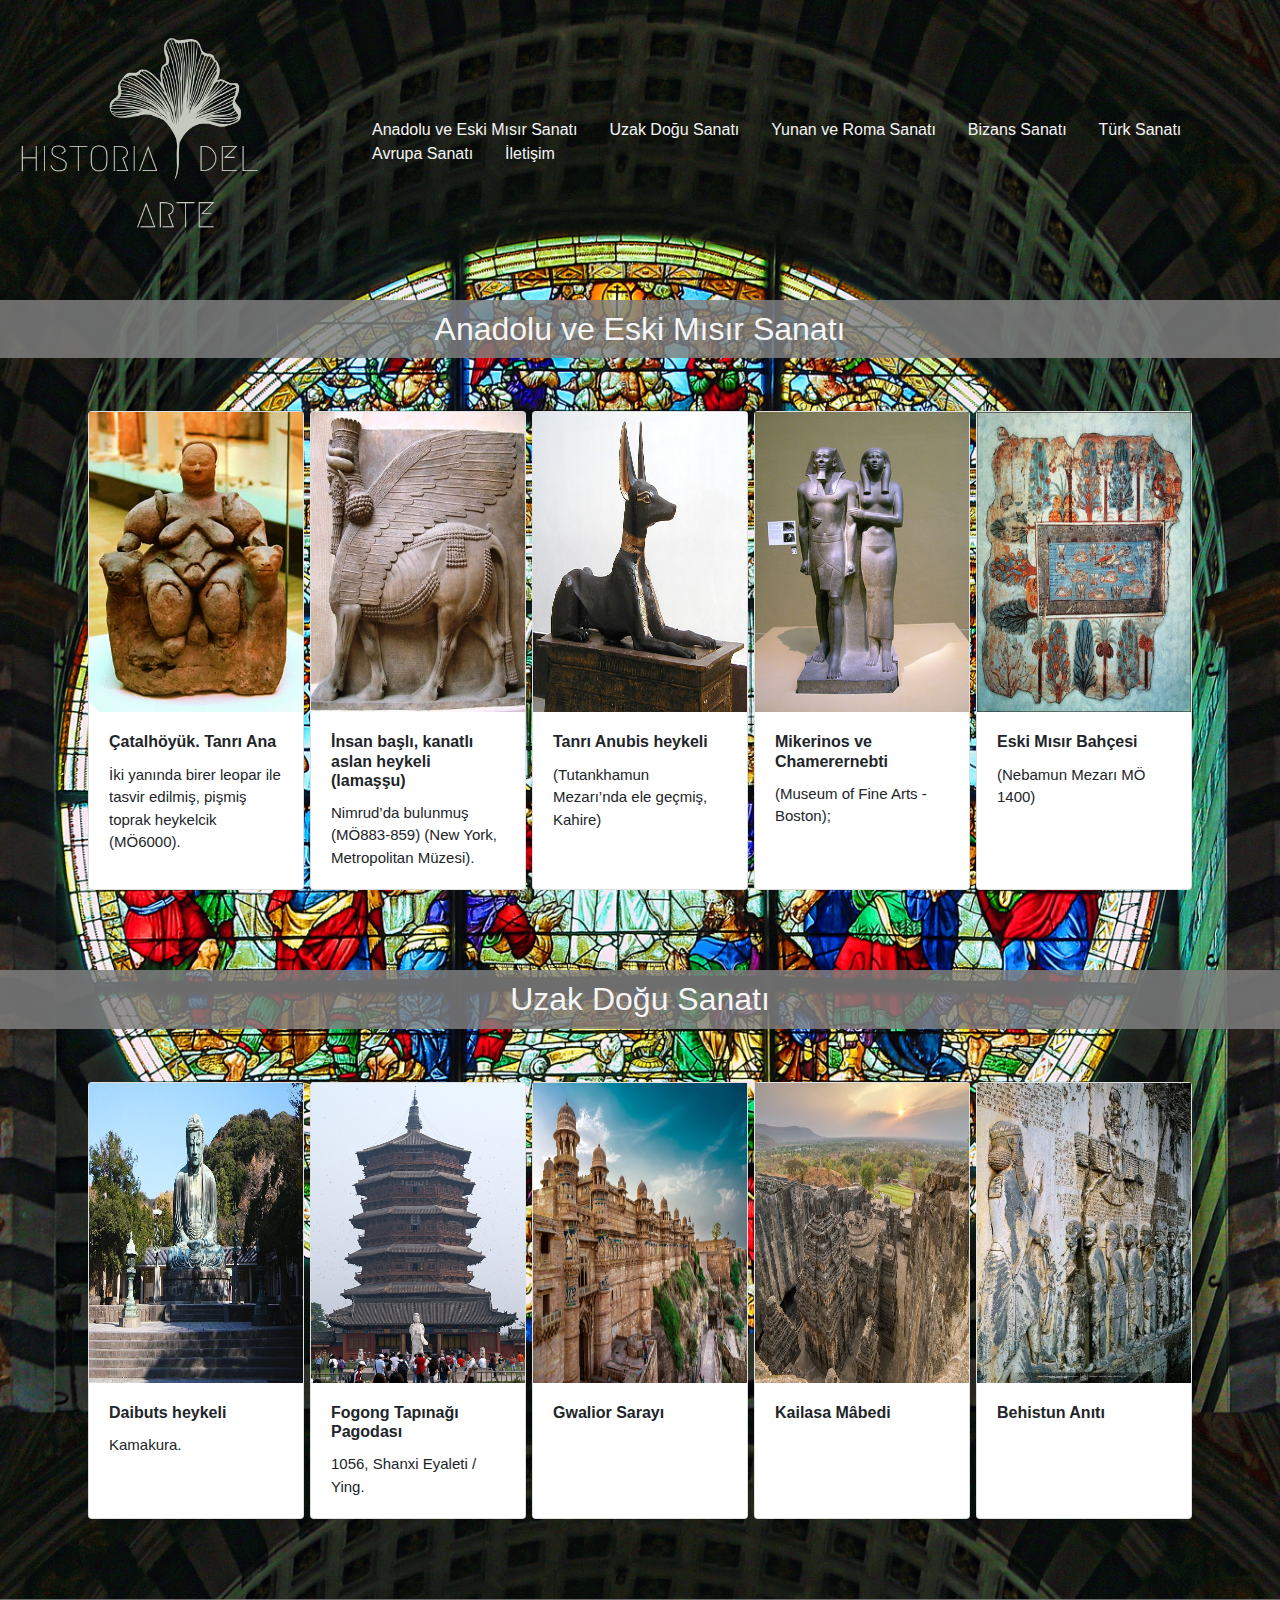
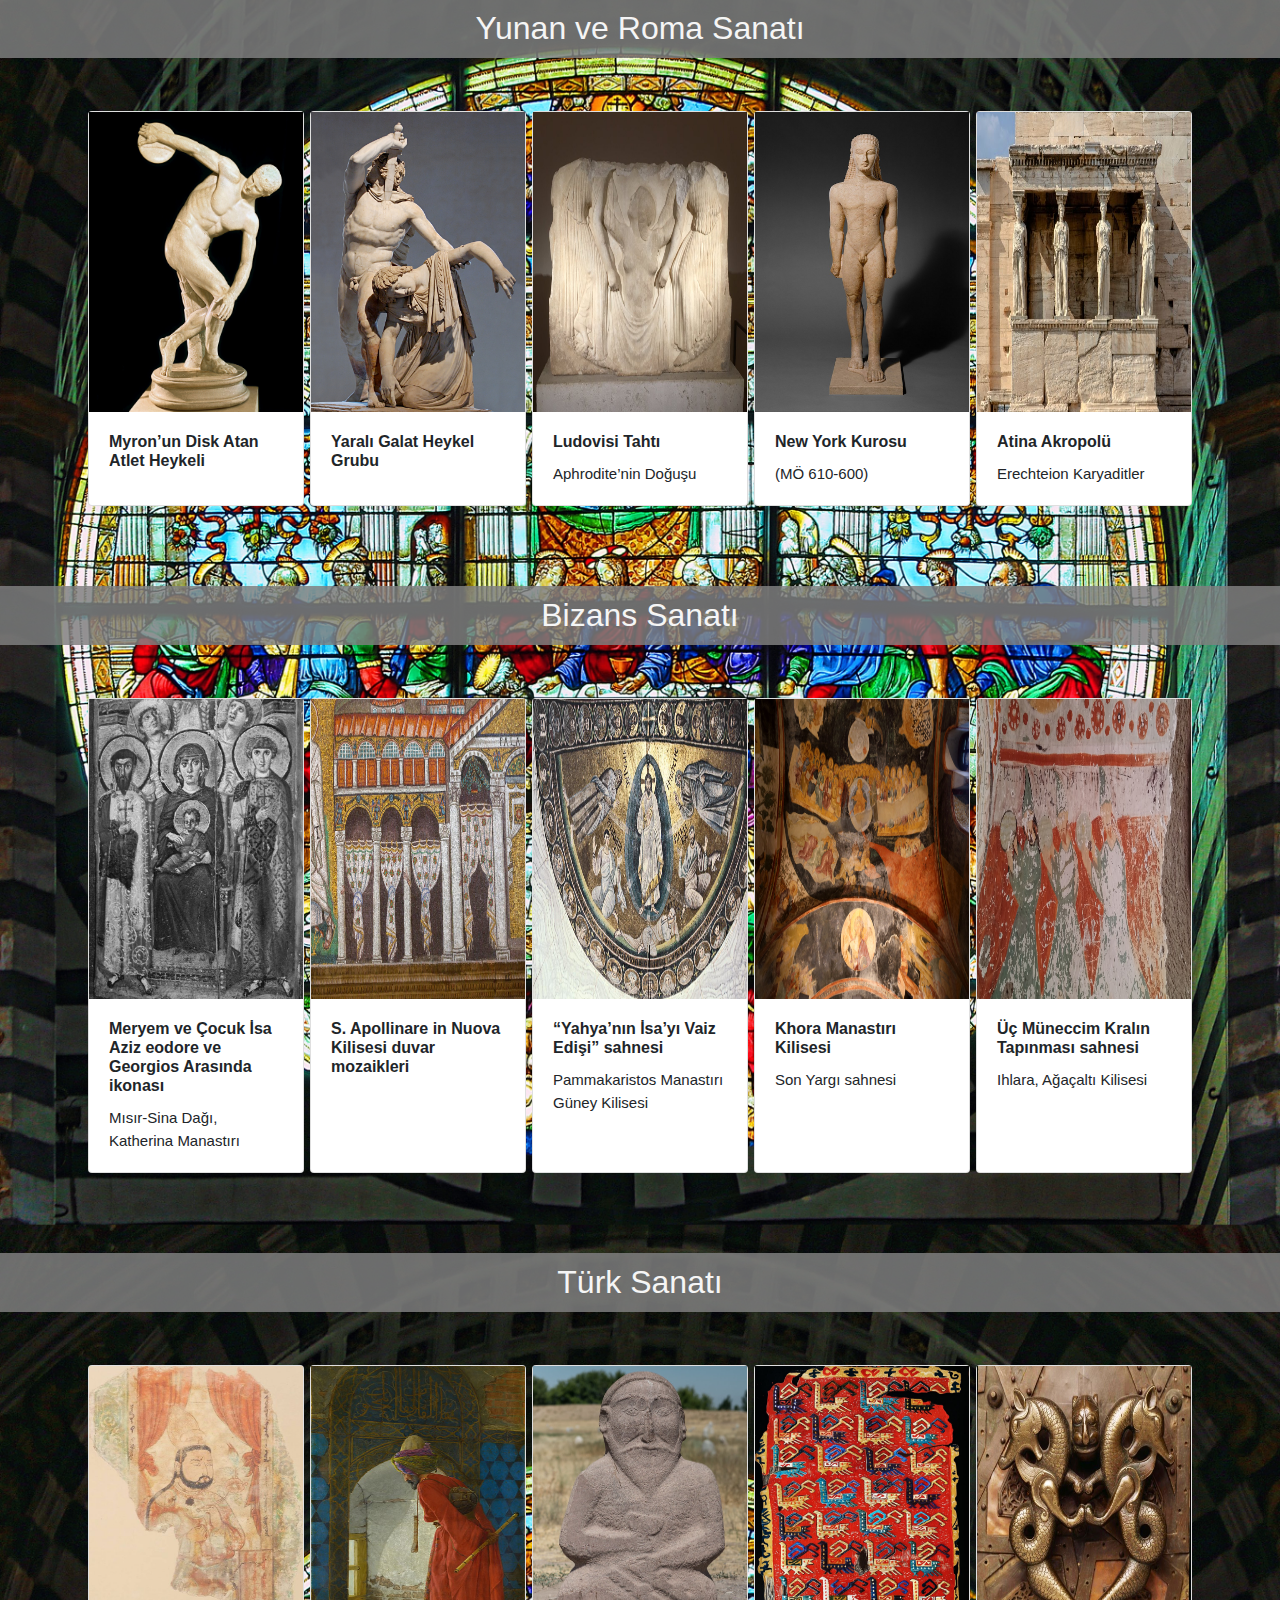
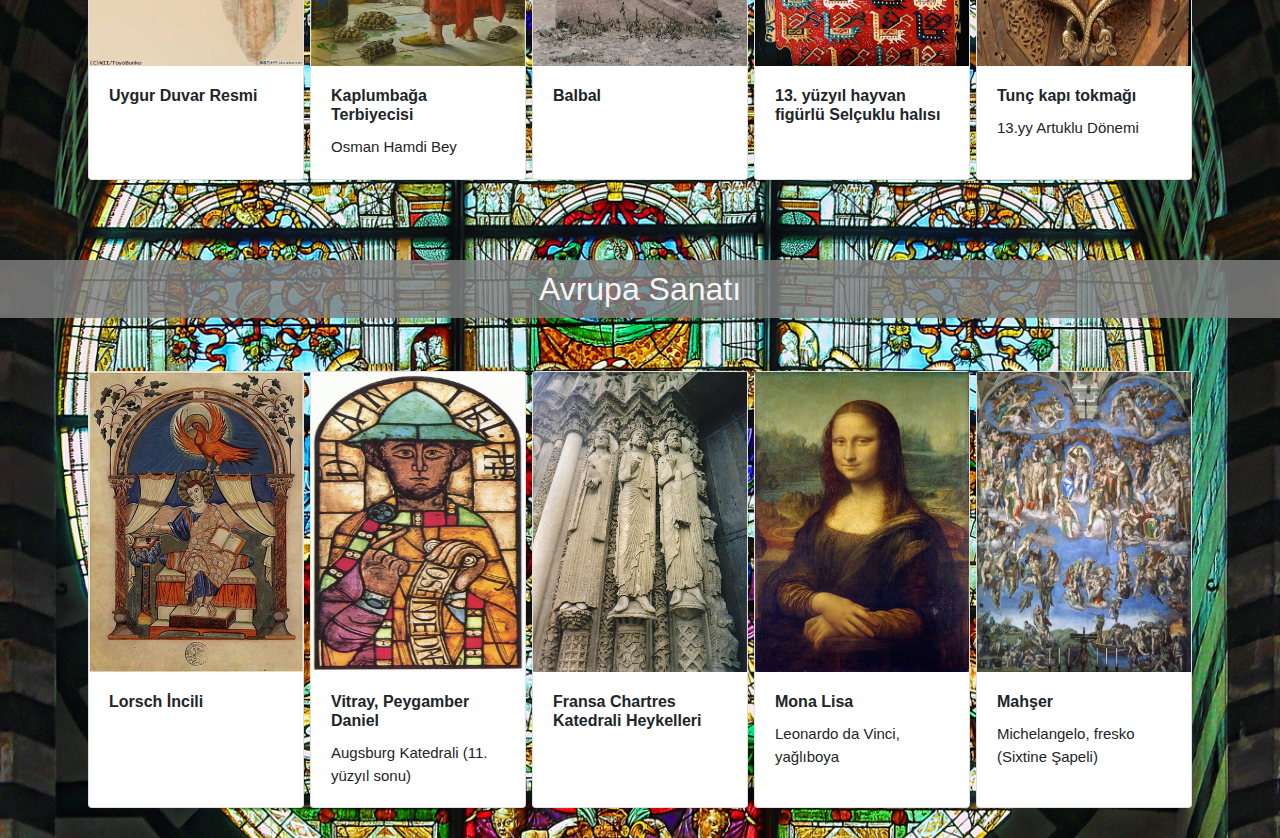
<file: web/index.html>
<!DOCTYPE html>

<head>
    <meta charset="UTF-8">
    <meta name="viewport" content="width=device-width, initial-scale=1.0">
    <meta name="keywords" content="Anadolu, Mezopotamya, Eski Mısır, Doğu ve Uzak Doğu, Yunan ve Roma, Bizans, Türk, Avrupa, 19-21.yy sanat akımları">
    <meta name="description" content="sanat tarihiyle ilgili bir website">
    <meta name="author" content="Feyza Nur Elgün">
    <title>HISTORIA DEL ARTE</title>
    <link rel="stylesheet" href="style.css">
    <link rel="stylesheet" href="https://cdn.jsdelivr.net/npm/bootstrap@4.1.3/dist/css/bootstrap.min.css">

</head>

<body>
    <div id="container">
        <div id="header">
            <div id="logo">
                <a href="index.html" title="anasayfa">
                    <img id="logoo" src="hıstorıaanasayfa.png" alt="historia anasayfa">
                </a>
            </div>
            <div id="menu">
                <nav class="navbar" >
                    <ul>
                        <li><a href="#and">Anadolu ve Eski Mısır Sanatı</a></li>
                        <li><a href="#uzakdg">Uzak Doğu Sanatı</a></li>
                        <li><a href="#yunanrma">Yunan ve Roma Sanatı</a></li>
                        <li><a href="#bizans">Bizans Sanatı</a></li>
                        <li><a href="#turk">Türk Sanatı</a></li>
                        <li><a href="#avrupa">Avrupa Sanatı</a></li>
                        <li><a href="iletisim.html" target="_blank">İletişim</a></li>
                    </ul>
                </nav>
            </div>
        </div>
        
        
        <h2 id="and" style="color: whitesmoke;">Anadolu ve Eski Mısır Sanatı</h2>
        <div class="container">
           
            <div class="card">
                <img  src="anatanrica.webp" alt="resim 1">
                <div class="card-body">
                    <h5 class="card-title">Çatalhöyük. Tanrı Ana</h5>
                    <p class="card-text">İki yanında birer leopar ile tasvir edilmiş, pişmiş toprak heykelcik (MÖ6000).</p>
                </div>
            </div>

            <div class="card">
                <img src="kanatliad.jpg" alt="Resim 2">
                <div class="card-body">
                    <h5 class="card-title">İnsan başlı, kanatlı aslan heykeli (lamaşşu)</h5>
                    <p class="card-text">Nimrud’da bulunmuş (MÖ883-859) (New York, Metropolitan Müzesi).</p>
                </div>
            </div>


            <div class="card">
                <img src="anubis.jpeg" alt="Resim 3">
                <div class="card-body">
                    <h5 class="card-title">Tanrı Anubis heykeli</h5>
                    <p class="card-text">(Tutankhamun Mezarı’nda ele geçmiş, Kahire)</p>
                </div>
            </div>


            <div class="card">
                <img src="Mycerinus.jpg" alt="Resim 4">
                <div class="card-body">
                    <h5 class="card-title">Mikerinos ve Chamerernebti</h5>
                    <p class="card-text">(Museum of Fine Arts - Boston);</p>
                </div>
            </div>


                       <div class="card">
                <img src="bahce.jpeg" alt="Resim 5">
                <div class="card-body">
                    <h5 class="card-title">Eski Mısır Bahçesi</h5>
                    <p class="card-text">(Nebamun Mezarı MÖ 1400)</p>
                </div>
            </div>


        </div>
         
        <h2 id="uzakdg" style="color: whitesmoke;">Uzak Doğu Sanatı</h2>
        <div class="container">
           
            <div class="card">
                <img  src="kamakura.jpeg" alt="resim 1">
                <div class="card-body">
                    <h5 class="card-title"> Daibuts heykeli</h5>
                    <p class="card-text">Kamakura.</p>
                </div>
            </div>

            <div class="card">
                <img src="TheWoodenTowerOfYing1.jpg" alt="Resim 2">
                <div class="card-body">
                    <h5 class="card-title">Fogong Tapınağı Pagodası</h5>
                    <p class="card-text">1056,
                        Shanxi Eyaleti /
                        Ying.</p>
                </div>
            </div>


            <div class="card">
                <img src="gvalior.jpeg" alt="Resim 3">
                <div class="card-body">
                    <h5 class="card-title">Gwalior Sarayı</h5>
                    <p class="card-text"></p>
                </div>
            </div>


            <div class="card">
                <img src="kailasa.jpeg" alt="Resim 4">
                <div class="card-body">
                    <h5 class="card-title">Kailasa Mâbedi</h5>
                    <p class="card-text"></p>
                </div>
            </div>


                       <div class="card">
                <img src="behistun.jpeg" alt="Resim 5">
                <div class="card-body">
                    <h5 class="card-title">Behistun Anıtı</h5>
                    <p class="card-text"></p>
                </div>
            </div>


        </div>
         
        <h2 id="yunanrma" style="color: whitesmoke;">Yunan ve Roma Sanatı</h2>
        <div class="container">
           
            <div class="card">
                <img  src="disc.jpeg" alt="Resim 1">
                <div class="card-body">
                    <h5 class="card-title">Myron’un Disk Atan
                        Atlet Heykeli</h5>
                    <p class="card-text"></p>
                </div>
            </div>

            <div class="card">
                <img src="bıcak.jpeg" alt="Resim 2">
                <div class="card-body">
                    <h5 class="card-title">Yaralı Galat Heykel
                        Grubu</h5>
                    <p class="card-text"></p>
                </div>
            </div>


            <div class="card">
                <img src="taht.jpeg" alt="Resim 3">
                <div class="card-body">
                    <h5 class="card-title">Ludovisi Tahtı</h5>
                    <p class="card-text">Aphrodite’nin
                        Doğuşu</p>
                </div>
            </div>


            <div class="card">
                <img src="kuro.jpeg" alt="Resim 4">
                <div class="card-body">
                    <h5 class="card-title">New York Kurosu</h5>
                    <p class="card-text">(MÖ
                        610-600)</p>
                </div>
            </div>


                       <div class="card">
                <img src="arkeo.jpeg" alt="Resim 5">
                <div class="card-body">
                    <h5 class="card-title">Atina Akropolü</h5>
                    <p class="card-text">Erechteion
                        Karyaditler</p>
                </div>
            </div>


        </div>
         
        <h2 id="bizans" style="color: whitesmoke;">Bizans Sanatı</h2>
        <div class="container">
           
            <div class="card">
                <img src="ikona.png" alt="resim 1">
                <div class="card-body">
                    <h5 class="card-title">Meryem ve Çocuk İsa Aziz eodore ve
                        Georgios Arasında ikonası</h5>
                    <p class="card-text">Mısır-Sina Dağı, Katherina Manastırı</p>
                </div>
            </div>

            <div class="card">
                <img src="bazil.jpeg" alt="Resim 2">
                <div class="card-body">
                    <h5 class="card-title">S. Apollinare in Nuova Kilisesi
                        duvar mozaikleri</h5>
                    <p class="card-text"></p>
                </div>
            </div>


            <div class="card">
                <img src="apis.jpeg" alt="Resim 3">
                <div class="card-body">
                    <h5 class="card-title">“Yahya’nın
                        İsa’yı Vaiz Edişi”
                        sahnesi</h5>
                    <p class="card-text">Pammakaristos
                        Manastırı Güney
                        Kilisesi</p>
                </div>
            </div>


            <div class="card">
                <img src="son yargı.jpeg" alt="Resim 4">
                <div class="card-body">
                    <h5 class="card-title">Khora
                        Manastırı Kilisesi</h5>
                    <p class="card-text">Son Yargı sahnesi</p>
                </div>
            </div>


                       <div class="card">
                <img src="tapınma.jpeg" alt="Resim 5">
                <div class="card-body">
                    <h5 class="card-title">Üç
                        Müneccim Kralın
                        Tapınması sahnesi</h5>
                    <p class="card-text">Ihlara,
                        Ağaçaltı Kilisesi</p>
                </div>
            </div>


        </div>
         
        <h2 id="turk" style="color: whitesmoke;">Türk Sanatı</h2>
        <div class="container">
           
            <div class="card">
                <img  src="uygur duvar.jpeg" alt="resim 1">
                <div class="card-body">
                    <h5 class="card-title">Uygur Duvar Resmi</h5>
                    <p class="card-text"></p>
                </div>
            </div>

            <div class="card">
                <img src="kaplus.jpeg" alt="Resim 2">
                <div class="card-body">
                    <h5 class="card-title">Kaplumbağa
                        Terbiyecisi</h5>
                    <p class="card-text">Osman Hamdi
                        Bey</p>
                </div>
            </div>


            <div class="card">
                <img src="ballll.jpeg" alt="Resim 3">
                <div class="card-body">
                    <h5 class="card-title">Balbal</h5>
                    <p class="card-text"></p>
                </div>
            </div>


            <div class="card">
                <img src="halı.jpeg" alt="Resim 4">
                <div class="card-body">
                    <h5 class="card-title">13. yüzyıl hayvan
                        figürlü Selçuklu
                        halısı</h5>
                    <p class="card-text"></p>
                </div>
            </div>


                       <div class="card">
                <img src="kapı tok.jpeg" alt="Resim 5">
                <div class="card-body">
                    <h5 class="card-title">Tunç kapı tokmağı</h5>
                    <p class="card-text">13.yy Artuklu
                        Dönemi</p>
                </div>
            </div>


        </div>
        <h2 id="avrupa" style="color: whitesmoke;">Avrupa Sanatı</h2>
        <div class="container">
           
            <div class="card">
                <img src="lorsch.jpg" alt="resim 1">
                <div class="card-body">
                    <h5 class="card-title">Lorsch İncili</h5>
                    <p class="card-text"></p>
                </div>
            </div>

            <div class="card">
                <img src="vitra.jpeg" alt="Resim 2">
                <div class="card-body">
                    <h5 class="card-title">Vitray, Peygamber
                        Daniel</h5>
                    <p class="card-text">Augsburg
                        Katedrali (11.
                        yüzyıl sonu)</p>
                </div>
            </div>


            <div class="card">
                <img src="kated.jpeg" alt="Resim 3">
                <div class="card-body">
                    <h5 class="card-title">Fransa Chartres Katedrali Heykelleri</h5>
                    <p class="card-text"></p>
                </div>
            </div>


            <div class="card">
                <img src="mon.jpeg" alt="Resim 4">
                <div class="card-body">
                    <h5 class="card-title">Mona Lisa</h5>
                    <p class="card-text">Leonardo da
                        Vinci, yağlıboya</p>
                </div>
            </div>


                       <div class="card">
                <img src="mahser.jpeg" alt="Resim 5">
                <div class="card-body">
                    <h5 class="card-title">Mahşer</h5>
                    <p class="card-text">Michelangelo, fresko
                        (Sixtine Şapeli)</p>
                </div>
            </div>


        </div>
    </div>
</body>

</html>
</file>
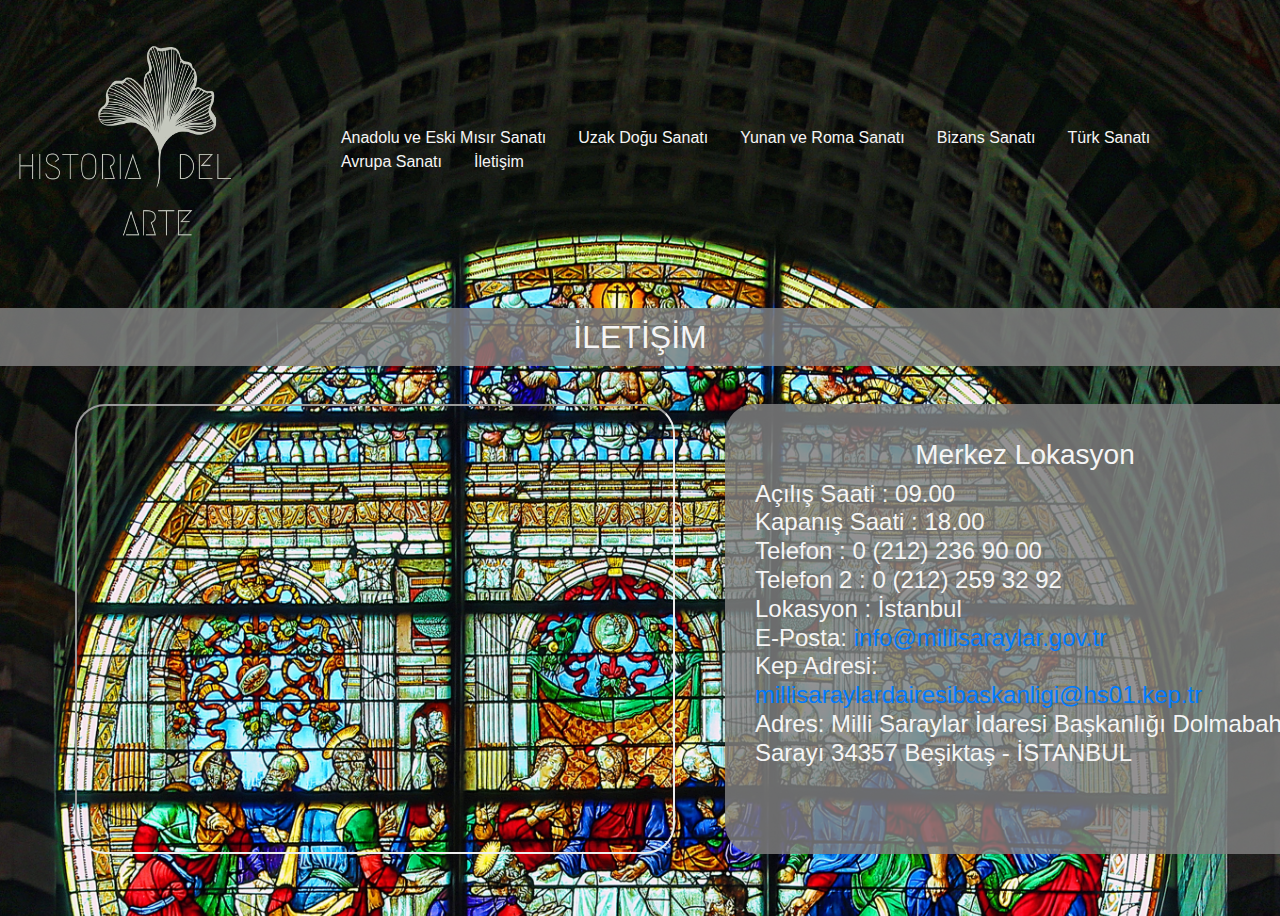
<file: web/iletisim.html>
<!DOCTYPE html>


<head>
    <meta charset="UTF-8">
    <meta name="viewport" content="width=device-width, initial-scale=1.0">
    <meta name="keywords" content="Anadolu, Mezopotamya, Eski Mısır, Doğu ve Uzak Doğu, Yunan ve Roma, Bizans, Türk, Avrupa, 19-21.yy sanat akımları">
    <meta name="description" content="sanat tarihiyle ilgili bir website">
    <meta name="author" content="Feyza Nur Elgün">
    <title>İLETİŞİM</title>
    <link rel="stylesheet" href="iletisim.css">
    <link rel="stylesheet" href="https://cdn.jsdelivr.net/npm/bootstrap@4.1.3/dist/css/bootstrap.min.css">
        
</head>

<body>
    <div id="container">
        <div id="header">
            <div id="logo">
                <a href="index.html" title="anasayfa">
                    <img src="hıstorıaanasayfa.png" alt="historia anasayfa">
                </a>
            </div>
            <div id="menu">
                <nav class="navbar" >
                    <ul>
                        <li><a href="index.html">Anadolu ve Eski Mısır Sanatı</a></li>
                        <li><a href="index.html">Uzak Doğu Sanatı</a></li>
                        <li><a href="index.html">Yunan ve Roma Sanatı</a></li>
                        <li><a href="index.html">Bizans Sanatı</a></li>
                        <li><a href="index.html">Türk Sanatı</a></li>
                        <li><a href="index.html">Avrupa Sanatı</a></li>
                        <li><a href="iletisim.html" >İletişim</a></li>
                    </ul>
                </nav>
                
            </div>
        </div>
        <h2 style="color: whitesmoke;">İLETİŞİM</h2>
        <div id="ikili">
            
       <div id="harita">
        <iframe src="https://www.google.com/maps/embed?pb=!1m14!1m8!1m3!1d6018.728399976919!2d29.000459!3d41.039164!3m2!1i1024!2i768!4f13.1!3m3!1m2!1s0x14cab7761a3b7de3%3A0xdcd33e38cf3b830b!2zRG9sbWFiYWjDp2UgU2FyYXnEsQ!5e0!3m2!1str!2str!4v1702749648372!5m2!1str!2str" width="600" height="450" style="border-radius: 30px;" allowfullscreen="" loading="lazy" referrerpolicy="no-referrer-when-downgrade"></iframe>
      </div>
      <div id="iletisimbilg">
        <h3><br>Merkez Lokasyon</h3>
            <h4 id="icerik"> 
                Açılış Saati      : 09.00 <br>
                Kapanış Saati     : 18.00 <br>
                Telefon     : 0 (212) 236 90 00 <br>
                Telefon 2     : 0 (212) 259 32 92 <br>
                Lokasyon     : İstanbul <br>
                E-Posta: <a href="mailto:info@millisaraylar.gov.tr">info@millisaraylar.gov.tr</a> <br>
                Kep Adresi: <a href="mailto:millisaraylardairesibaskanligi@hs01.kep.tr">millisaraylardairesibaskanligi@hs01.kep.tr</a> <br>
                Adres: Milli Saraylar İdaresi Başkanlığı Dolmabahçe Sarayı 34357 Beşiktaş - İSTANBUL

            </h4>
        </h3>
        
                   
      </div>
    </div>
    
</div>
</body>

</html>
</file>
<file: web/style.css>
* {
    font-family: 'Trebuchet MS', 'Lucida Sans Unicode', 'Lucida Grande', 'Lucida Sans', Arial, sans-serif;
}

#container {
    height: 1100px;
}

body {
    margin: 0;
    padding: 0;
    background-image: url('background.jpg');
    background-size: cover;
    background-repeat: repeat-y, repeat-x;
}

#header {
    display: flex;
}

#logoo{
    width: 300px;
    height: 300px;
    
}


img {
    width: 100%;
    height: 300px;
    
    
}

#menu {
    margin: auto;
}


.navbar ul {
    list-style: none;
}

.navbar li {
    float:inline-start;
}

.navbar a {
    color: whitesmoke;
    padding: 14px 16px;
    font-size:medium;
}

.navbar a:hover {
    background-color:whitesmoke;
    color: indianred;
}

.container {
    display:flex;
    margin-bottom: 50px;
    margin-top: 50px;
   
    
}

.card {
    margin-top: 5px;
    width: 350px; 
    margin: 3px;
    margin-bottom: 30px;
}


.card-title {
    font-size: 16px;
    font-weight: bold;
    margin-bottom: 10px;
}

.card-text {
    font-size: 15px;
}

h2 {
    background-color: rgba(128, 128, 128, 0.84);
    font-weight: bold;
    text-align: center;
    padding: 10px;
    color: whitesmoke;
}
@media screen and (max-width: 600px){
    #logoo{
        width: 100px;
        height: 100px;
    }
    .navbar{
        font-size: x-small;
    }
    .navbar li{
        float: inline-end;
    }
    .card-text{
        font-size: 10px;
    }
    .card-title{
        font-size: 11px;
    }
}
</file>
<file: web/iletisim.css>
* {
    font-family: 'Trebuchet MS', 'Lucida Sans Unicode', 'Lucida Grande', 'Lucida Sans', Arial, sans-serif;
}

#container {
    
    height: 96%;
    max-height: 900px;
    margin: 8px auto;
}

body {
    margin: 0;
    padding: 0;
    background-image: url('background.jpg');
    background-size: cover;
    background-repeat: repeat-y, repeat-x;
}

#header {
    display: flex;
}

#logoo{
    width: 300px;
    height: 300px;
    
}


img {
    width: 100%;
    height: 300px;
    
    
}

#menu {
    margin: auto;
}


.navbar ul {
    list-style: none;
}

.navbar li {
    float:inline-start;
    
}

.navbar a {
    color: whitesmoke;
    padding: 14px 16px;
    font-size:medium;
}

.navbar a:hover {
    background-color:whitesmoke;
    color: indianred;
}

.container {
    display:flex;
    margin-bottom: 50px;
    margin-top: 50px;
   
    
}

h2 {
    background-color: rgba(128, 128, 128, 0.84);
    font-weight: bold;
    text-align: center;
    padding: 10px;
    color: whitesmoke;
}

    
#harita {
    margin-left: 40px;
    
}

#iletisimbilg {
    border-radius: 30px;
    width: 600px;
    height: 450px;
    background-color: rgba(128, 128, 128, 0.84);
    margin-left: 50px;
    color: whitesmoke;
}

#ikili {
   
    margin-top: 30px;
    display: inline-flex;
    margin-left: 35px;;
    margin-bottom: 50px;
}

h1 {
    font-size: 60px;
    color: whitesmoke;
    display: inline-block;
    margin-left: 600px;
    background-color: rgba(128, 128, 128, 0.84);
    
}
h3{
    text-align: center;
}
h4{
    margin-left: 30px;
}
@media screen and (max-width: 630px){
    img{
        width:150px;
        height: 150px;
    }
h3{
    font-size: 30px;
}
}
</file>
